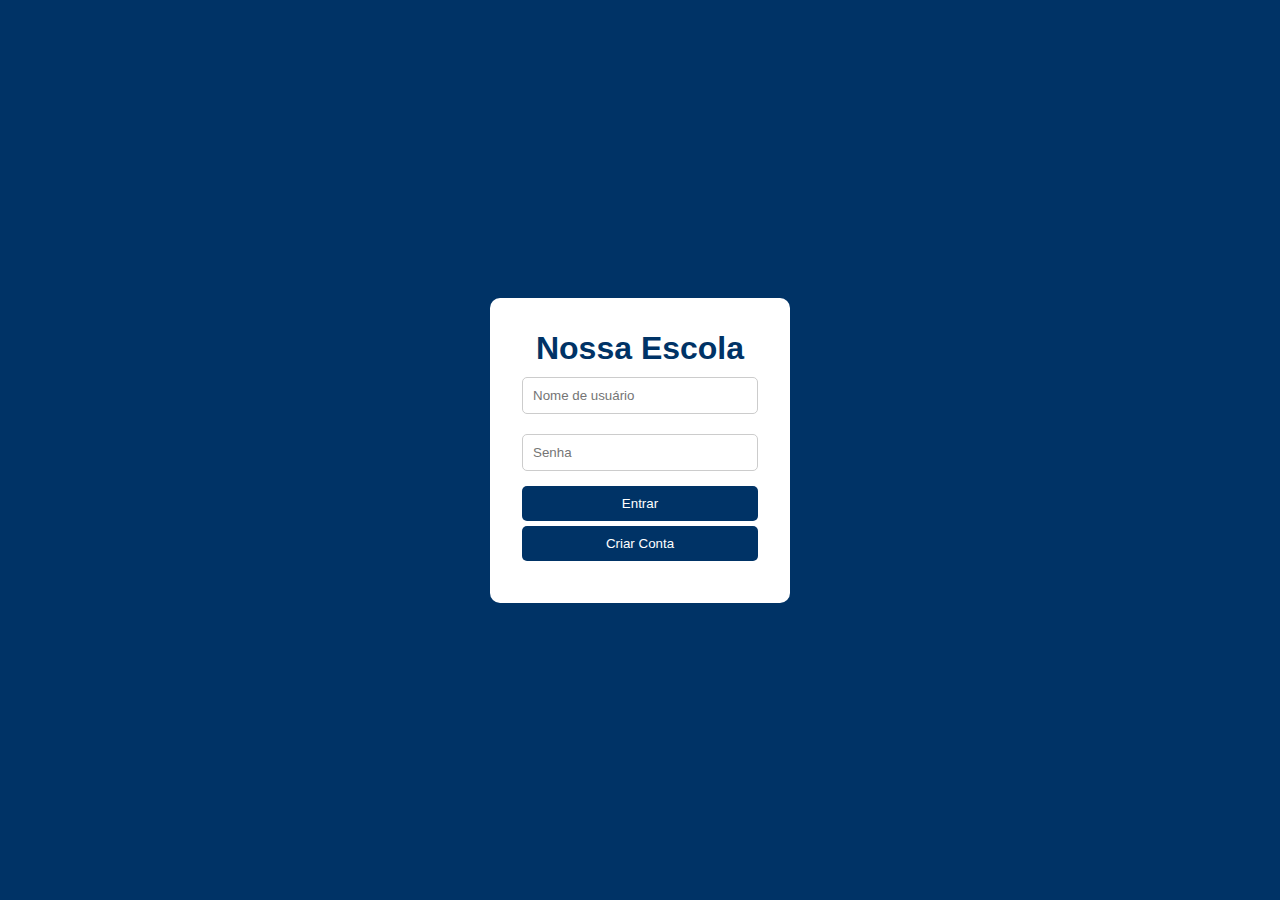
<file: index.html>
<!DOCTYPE html>
<html lang="pt-br">
<head>
  <meta charset="UTF-8" />
  <meta name="viewport" content="width=device-width, initial-scale=1.0" />
  <title>Login | Nossa Escola</title>
  <link rel="stylesheet" href="style.css">
</head>
<body class="login-body">
  <div class="login-container">
    <h1 class="login-titulo">Nossa Escola</h1>
    <div id="login-form">
      <input type="text" id="login-nome" placeholder="Nome de usuário" required>
      <input type="password" id="login-senha" placeholder="Senha" required>
      <button onclick="entrar()">Entrar</button>
      <button onclick="mostrarCadastro()">Criar Conta</button>
      <p id="erro-login"></p>
    </div>

    <div id="cadastro-form" style="display:none;">
      <input type="text" id="cadastro-nome" placeholder="Novo nome" required>
      <input type="password" id="cadastro-senha" placeholder="Nova senha" required>
      <button onclick="cadastrar()">Avançar</button>
    </div>
  </div>

  <script src="script.js"></script>
</body>
</html>
</file>
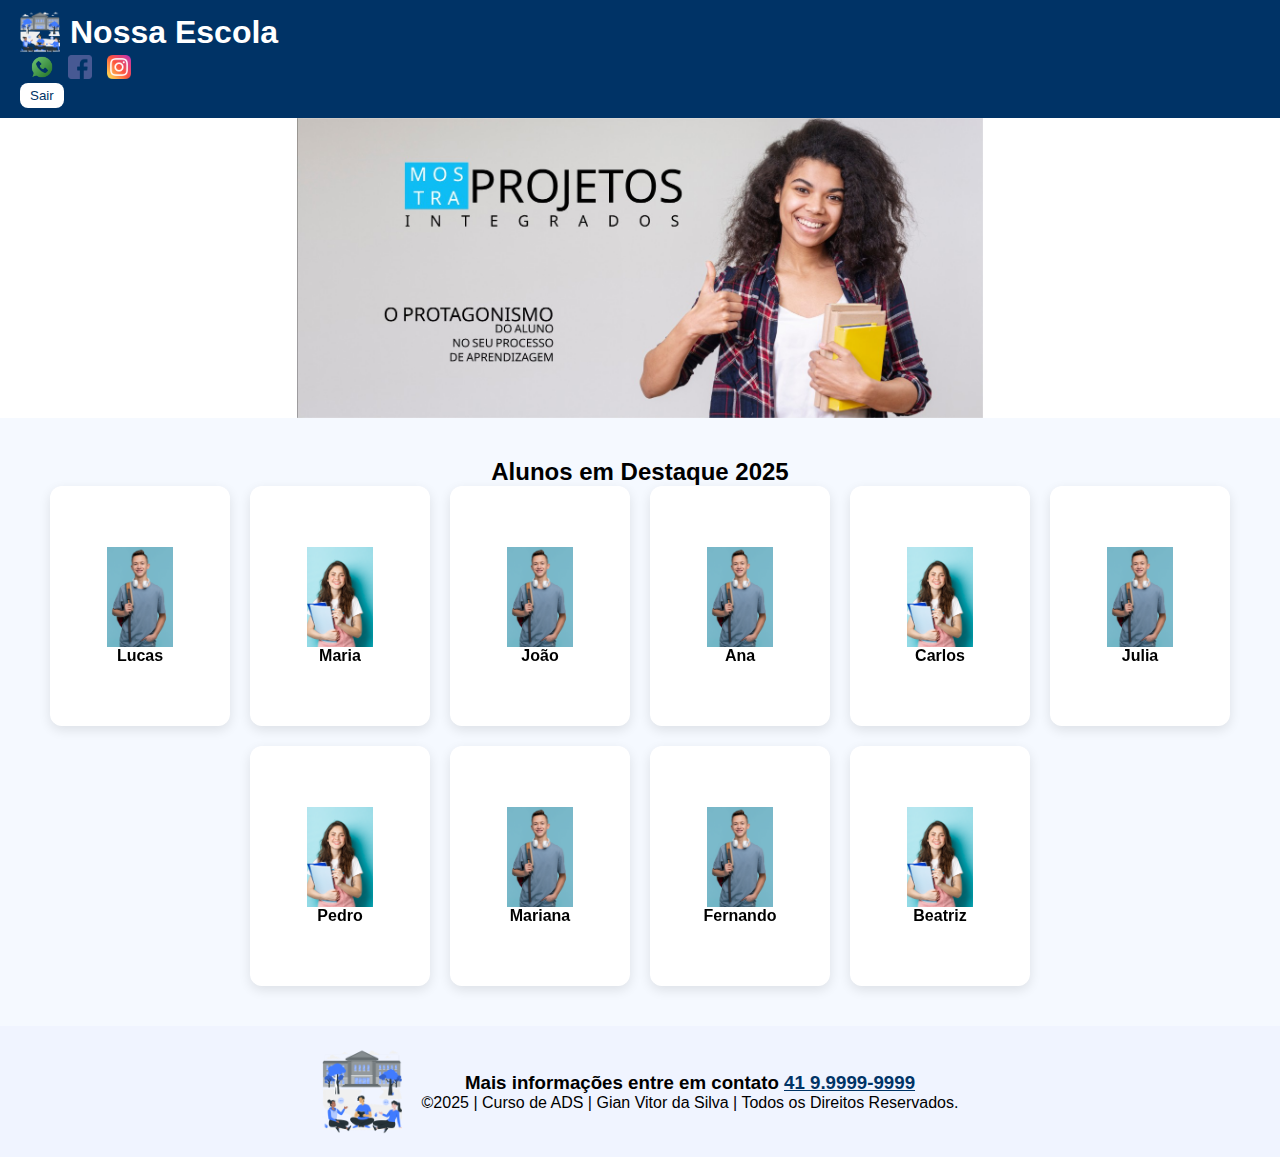
<file: home.html>
<!DOCTYPE html>
<html lang="pt-br">
<head>
  <meta charset="utf-8" />
  <meta name="viewport" content="width=device-width,initial-scale=1" />
  <title>Nossa Escola | Destaque 2025</title>
  <link rel="stylesheet" href="style.css">
</head>
<body>
  <!-- HEADER -->
  <header>
    <div class="cabecalho-itens">
      <div class="logo-area">
        <img class="cabecalho_imagem" src="logo_nossa_escola.png" alt="Logo Nossa Escola">
        <h1 class="titulo_site">Nossa Escola</h1>
      </div>
      <div class="sociais">
        <a href="#"><img src="icone_whatsapp.png" alt="WhatsApp"></a>
        <a href="#"><img src="icone_facebook.png" alt="Facebook"></a>
        <a href="#"><img src="icone_instagram.png" alt="Instagram"></a>
      </div>
      <button class="logout" onclick="sair()">Sair</button>
    </div>
  </header>

  <!-- BANNER -->
  <section class="banner">
    <div class="banner-container">
      <div class="banner-slide"><img src="banner1.jpg"></div>
      <div class="banner-slide"><img src="banner2.jpg"></div>
      <div class="banner-slide"><img src="banner3.jpg"></div>
      <div class="banner-slide"><img src="banner4.jpg"></div>
    </div>
  </section>

  <!-- ALUNOS -->
  <section class="estudante" aria-labelledby="titulo-alunos">
    <h2 id="titulo-alunos" class="estudante_titulo">Alunos em Destaque 2025</h2>
    <div class="estudantes_todos"></div>
  </section>

  <!-- RODAPÉ -->
  <footer class="escola">
    <img class="logo_rodape" src="logo_nossa_escola.png" alt="Logo da Escola">
    <div>
      <h3>Mais informações entre em contato <a href="https://wa.me/5541999999999" target="_blank">41 9.9999-9999</a></h3>
      <p>©2025 | Curso de ADS | Gian Vitor da Silva | Todos os Direitos Reservados.</p>
    </div>
  </footer>

  <script src="script.js"></script>
</body>
</html>
</file>
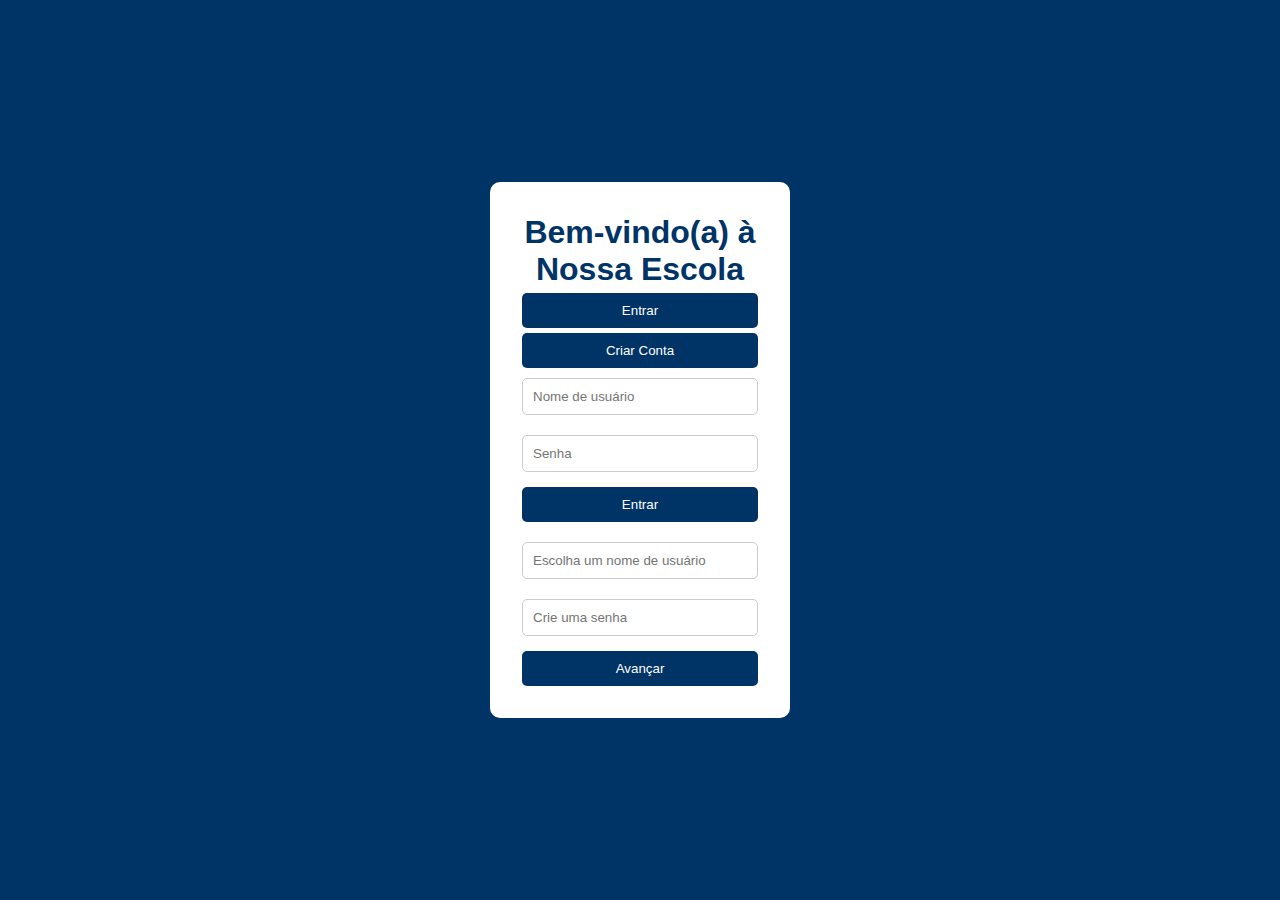
<file: login.html>
<!DOCTYPE html>
<html lang="pt-br">
<head>
  <meta charset="UTF-8" />
  <meta name="viewport" content="width=device-width, initial-scale=1.0"/>
  <title>Login | Nossa Escola</title>
  <link rel="stylesheet" href="style.css">
</head>
<body class="login-body">

  <div class="login-container">
    <h1 class="login-titulo">Bem-vindo(a) à Nossa Escola</h1>

    <div id="opcao-inicial">
      <button class="login-btn" onclick="mostrarLogin()">Entrar</button>
      <button class="login-btn criar" onclick="mostrarCadastro()">Criar Conta</button>
    </div>

    <div id="form-login" class="form-login oculto">
      <input type="text" id="login-nome" placeholder="Nome de usuário">
      <input type="password" id="login-senha" placeholder="Senha">
      <button class="login-btn" onclick="entrar()">Entrar</button>
      <p class="mensagem-erro" id="erro-login"></p>
    </div>

    <div id="form-cadastro" class="form-login oculto">
      <input type="text" id="cadastro-nome" placeholder="Escolha um nome de usuário">
      <input type="password" id="cadastro-senha" placeholder="Crie uma senha">
      <button class="login-btn criar" onclick="cadastrar()">Avançar</button>
      <p class="mensagem-erro" id="erro-cadastro"></p>
    </div>
  </div>

  <script src="login.js"></script>
</body>
</html>
</file>
<file: style.css>
/* GERAL */
* {
  margin: 0;
  padding: 0;
  box-sizing: border-box;
}
body { font-family: Arial, sans-serif; background: #f5f9ff; }

/* LOGIN */
.login-body {
  display: flex; justify-content: center; align-items: center;
  height: 100vh; background: #003366; color: white;
}
.login-container {
  background: white; color: #003366; padding: 2rem;
  border-radius: 10px; text-align: center; width: 300px;
}
.login-container input {
  width: 100%; padding: 10px; margin: 10px 0;
  border: 1px solid #ccc; border-radius: 5px;
}
.login-container button {
  width: 100%; padding: 10px; margin-top: 5px;
  background: #003366; color: white; border: none; border-radius: 5px;
  cursor: pointer; transition: 0.3s;
}
.login-container button:hover { background: #0055aa; }
#erro-login { color: red; margin-top: 10px; }

/* HEADER */
header {
  background: #003366; color: white;
  padding: 10px 20px; display: flex; justify-content: space-between; align-items: center;
}
.logo-area { display: flex; align-items: center; gap: 10px; }
.cabecalho_imagem { width: 40px; }
.sociais a img {
  width: 24px; margin-left: 10px; transition: 0.3s;
}
.sociais a img:hover { transform: scale(1.2); }
.logout {
  background: white; color: #003366; padding: 5px 10px;
  border: none; border-radius: 8px; cursor: pointer;
}

/* BANNER */
.banner { width: 100%; height: 300px; overflow: hidden; }
.banner-container {
  display: flex; animation: slide 20s infinite;
}
.banner-slide { flex: 0 0 100%; }
.banner-slide img {
  width: 100%; height: 300px; object-fit: contain; background: white;
}
@keyframes slide {
  0% { transform: translateX(0); }
  25% { transform: translateX(-100%); }
  50% { transform: translateX(-200%); }
  75% { transform: translateX(-300%); }
  100% { transform: translateX(0); }
}

/* ALUNOS */
.estudante { padding: 40px 20px; text-align: center; }
.estudantes_todos {
  display: flex; flex-wrap: wrap; justify-content: center; gap: 20px;
}
.card {
  width: 180px; height: 240px; perspective: 1000px;
}
.card-inner {
  width: 100%; height: 100%; transition: transform 0.6s;
  transform-style: preserve-3d; cursor: pointer;
}
.card:hover .card-inner { transform: rotateY(180deg); }
.card-front, .card-back {
  position: absolute; width: 100%; height: 100%;
  backface-visibility: hidden; border-radius: 12px;
  display: flex; flex-direction: column; justify-content: center; align-items: center;
  background: white; box-shadow: 0 4px 12px rgba(0,0,0,0.1);
}
.card-front img { width: 100px; height: 100px; object-fit: contain; }
.card-back {
  transform: rotateY(180deg);
}
.card-back p {
  font-size: 1.1rem; font-weight: bold;
}
.card-back.aprovado { color: green; }
.card-back.reprovado { color: red; }

/* RODAPÉ */
footer.escola {
  display: flex; align-items: center; justify-content: center; gap: 20px;
  background: #f0f4ff; padding: 20px;
}
.logo_rodape { width: 80px; }
footer.escola h3, footer.escola p { text-align: center; }
footer.escola a { color: #003366; font-weight: bold; }
</file>
